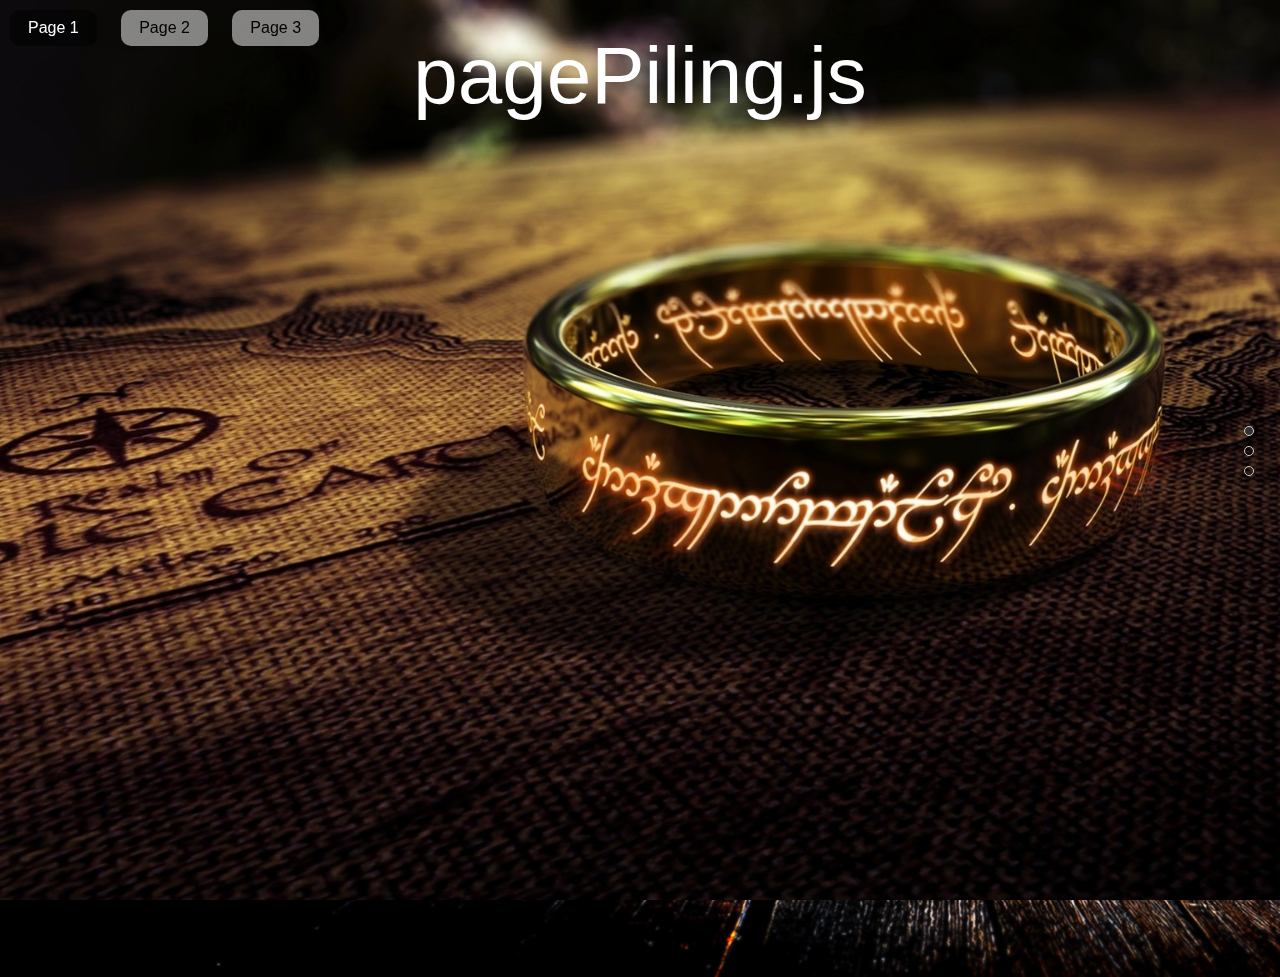
<file: assets/pagepiling/examples/backgrounds.html>
<!DOCTYPE html>
<html xmlns="http://www.w3.org/1999/xhtml">

<head>
	<meta http-equiv="Content-Type" content="text/html; charset=utf-8" />
	<title>pagePiling.js plugin - Backgrounds</title>
	<meta name="author" content="Alvaro Trigo Lopez" />
	<meta name="description" content="pagePiling.js plugin by Alvaro Trigo." />
	<meta name="keywords"  content="pile,piling,piling.js,stack,pages,scrolling,stacking,touch,fullpile,scroll,plugin,jquery" />
	<meta name="Resource-type" content="Document" />

	<link rel="stylesheet" type="text/css" href="../jquery.pagepiling.css" />
	<link rel="stylesheet" type="text/css" href="examples.css" />

	<script src="http://ajax.googleapis.com/ajax/libs/jquery/1.8.3/jquery.min.js"></script>

	<script type="text/javascript" src="../jquery.pagepiling.min.js"></script>
	<script type="text/javascript">
		var deleteLog = false;

		$(document).ready(function() {
	    	$('#pagepiling').pagepiling({
	    		menu: '#menu',
	    		anchors: ['page1', 'page2', 'page3'],
	    		navigation: {
		            'textColor': '#f2f2f2',
		            'bulletsColor': '#ccc',
		            'position': 'right',
		            'tooltips': ['Page 1', 'Page 2', 'Page 3', 'Page 4']
		        }
			});
	    });
    </script>

    <style>
    /* Style for our header texts
	* --------------------------------------- */
	h1{
		font-size: 5em;
		font-family: arial,helvetica;
		color: #fff;
		margin:0;
		padding:0;
	}

	/* Centered texts in each section
	* --------------------------------------- */
	.section{
		text-align:center;
	}


	/* Backgrounds will cover all the section
	* --------------------------------------- */
	#section1,
	#section2,
	#section3{
		background-size: cover;
	}

	/* Defining each section background and styles
	* --------------------------------------- */
	#section1{
		background-image: url(imgs/bg1.jpg);
	}
	#section2{
		background-image: url(imgs/bg2.jpg);
		padding: 6% 0 0 0;
	}
	#section3{
		background-image: url(imgs/bg3.jpg);
		padding: 6% 0 0 0;
	}
	#section3 h1{
		color: #000;
	}



	#section1 h1{
		position: absolute;
		left: 0;
		right: 0;
		margin: 0 auto;
		top: 30px;
		color: #fff;
	}

	#section2 .intro{
		position: absolute;
		left: 0;
		right: 0;
		margin: 0 auto;
		top: 30px;
	}
	#section2 h1,
	#section2 p{
		text-shadow: 1px 5px 20px #000;
	}

	#section3 h1,
	#section3 p{
		text-shadow: 1px 5px 20px #000;
		color: #fff;
	}

	#infoMenu li a{
			color: #fff;
	}
    </style>

</head>
<body>

	<ul id="menu">
		<li data-menuanchor="page1" class="active"><a href="#page1">Page 1</a></li>
		<li data-menuanchor="page2"><a href="#page2">Page 2</a></li>
		<li data-menuanchor="page3"><a href="#page3">Page 3</a></li>
	</ul>

	<div id="pagepiling">
	    <div class="section" id="section1">
	    	<h1>pagePiling.js</h1>
	    </div>
	    <div class="section" id="section2">
	    	<div class="intro">
	    		<h1>Backgrounds </h1>
	    		<p>Show it in full screen!</p>
	    	</div>
	    </div>
	    <div class="section" id="section3">
	    	<div class="intro">
	    		<h1>Just terrific!</h1>
	    		<p>Use the power of images</p>
	    	</div>
	    </div>
	</div>

</body>
</html>
</file>
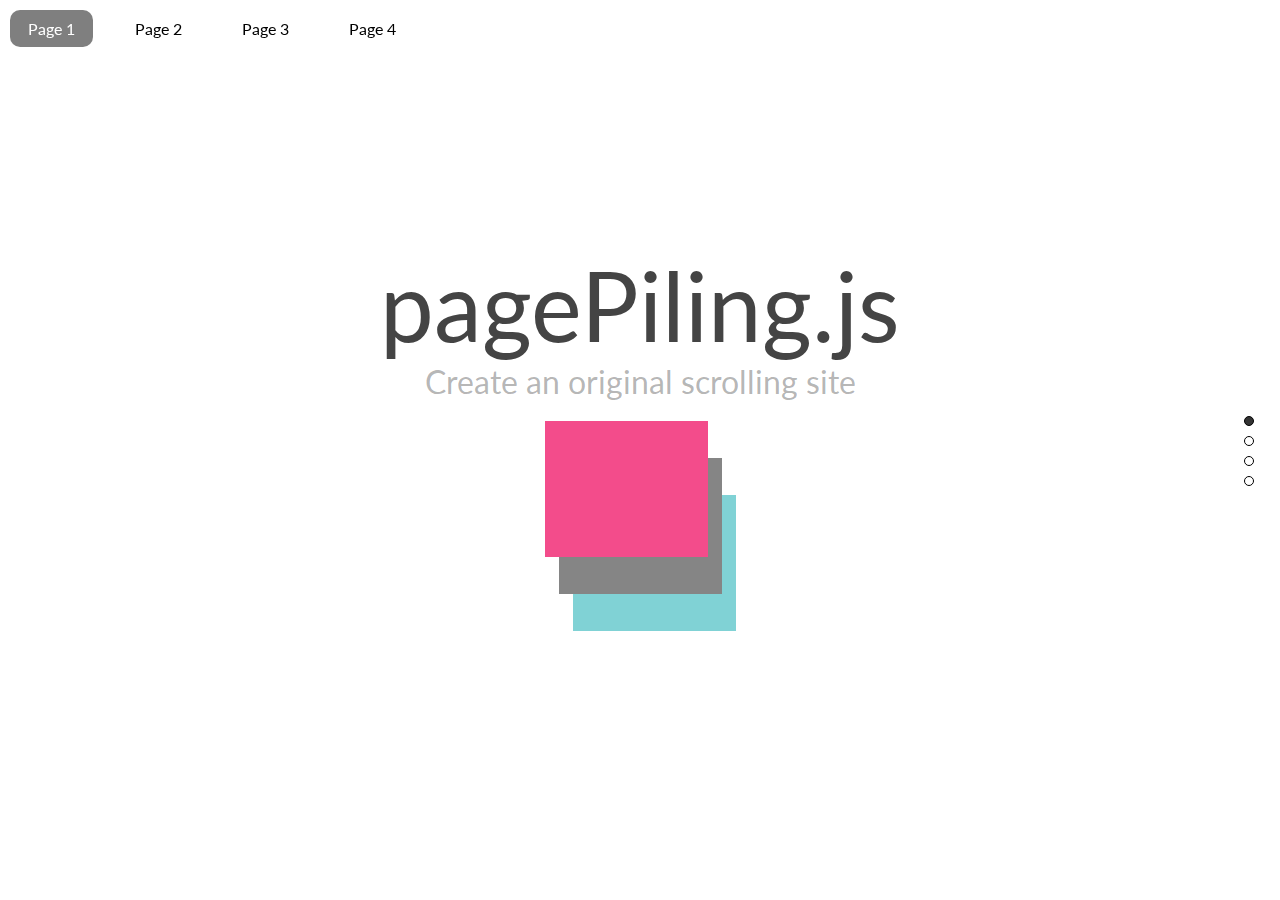
<file: assets/pagepiling/examples/demoPage.html>
<!DOCTYPE html>
<html xmlns="http://www.w3.org/1999/xhtml">

<head>
	<meta http-equiv="Content-Type" content="text/html; charset=utf-8" />
	<title>pagePiling.js plugin</title>
	<meta name="author" content="Alvaro Trigo Lopez" />
	<meta name="description" content="pagePiling.js plugin by Alvaro Trigo." />
	<meta name="keywords"  content="pile,piling,piling.js,stack,pages,scrolling,stacking,touch,fullpile,scroll,plugin,jquery" />
	<meta name="Resource-type" content="Document" />

	<link rel="stylesheet" type="text/css" href="http://fonts.googleapis.com/css?family=Lato:300,400,700" />
	<link rel="stylesheet" type="text/css" href="../jquery.pagepiling.css" />
	<link rel="stylesheet" type="text/css" href="examples.css" />

	<script src="http://ajax.googleapis.com/ajax/libs/jquery/1.8.3/jquery.min.js"></script>

	<script type="text/javascript" src="../jquery.pagepiling.min.js"></script>
	<script type="text/javascript">
		$(document).ready(function() {

			/*
			* Plugin intialization
			*/
	    	$('#pagepiling').pagepiling({
	    		menu: '#menu',
	    		anchors: ['page1', 'page2', 'page3', 'page4'],
			    sectionsColor: ['white', '#ee005a', '#2C3E50', '#39C'],
			    navigation: {
			    	'position': 'right',
			   		'tooltips': ['Page 1', 'Page 2', 'Page 3', 'Page 4']
			   	},
			    afterRender: function(){
			    	$('#pp-nav').addClass('custom');
			    },
			    afterLoad: function(anchorLink, index){
			    	if(index>1){
			    		$('#pp-nav').removeClass('custom');
			    	}else{
			    		$('#pp-nav').addClass('custom');
			    	}
			    }
			});


			/*
		    * Internal use of the demo website
		    */
		    $('#showExamples').click(function(e){
				e.stopPropagation();
				e.preventDefault();
				$('#examplesList').toggle();
			});

			$('html').click(function(){
				$('#examplesList').hide();
			});
	    });
    </script>


    <style>
    /* Section 1
	 * --------------------------------------- */
	#section1 h1{
		color: #444;
	}
	#section1 p{
		color: #333;
		color: rgba(0,0,0,0.3);
	}
	#section1 img{
		margin: 20px 0;
		opacity: 0.7;
	}

	/* Section 2
	 * --------------------------------------- */
	#section2 h1,
	#section2 p{
		z-index: 3;
	}
	#section2 p{
		opacity: 0.8;
	}

	#section2 #colors{
		right: 60px;
		bottom: 0;
		position: absolute;
		height: 413px;
		width: 258px;
		background-image: url(imgs/colors.gif);
		background-repeat: no-repeat;
	}

	/* Section 3
	 * --------------------------------------- */
	#section3 #colors{
		left: 60px;
		bottom: 0;
	}
	#section3 p{
		color: #757575;
	}

	#colors2,
	#colors3{
		position: absolute;
		height: 163px;
		width: 362px;
		z-index: 1;
		background-repeat: no-repeat;
		left: 0;
		margin: 0 auto;
		right: 0;
	}
	#colors2{
		background-image: url(imgs/colors2.gif);
		top:0;
	}
	#colors3{
		background-image: url(imgs/colors3.gif);
		bottom:0;
	}

	/* Section 4
	 * --------------------------------------- */
	#section4 p{
		opacity: 0.6;
	}

	/* Overwriting fullPage.js tooltip color
	* --------------------------------------- */
	#pp-nav.custom .pp-tooltip{
		color: #AAA;
	}
	#markup{
		display: block;
		width: 450px;
		margin: 20px auto;
		text-align: left;
	}

</style>

</head>
<body>
	<ul id="menu">
		<li data-menuanchor="page1" class="active"><a href="#page1">Page 1</a></li>
		<li data-menuanchor="page2"><a href="#page2">Page 2</a></li>
		<li data-menuanchor="page3"><a href="#page3">Page 3</a></li>
		<li data-menuanchor="page4"><a href="#page4">Page 4</a></li>
	</ul>


	<div id="pagepiling">
	    <div class="section" id="section1">
	    	<h1>pagePiling.js</h1>
			<p>Create an original scrolling site</p>
			<img src="imgs/pagePiling-plugin.gif" alt="pagePiling" />
			<br />

	    </div>
	    <div class="section" id="section2">
	    	<div class="intro">
	    		<div id="colors"></div>
	    		<h1>jQuery plugin</h1>
	    		<p>Pile your sections one over another and access them scrolling or by URL!</p>
	    		<div id="markup">
	    			<script src="https://gist.github.com/alvarotrigo/4a87a4b8757d87df8a72.js"></script>
	    		</div>
	    	</div>
	    </div>
	    <div class="section" id="section3">
	    	<div class="intro">
	    		<h1>Configurable</h1>
	    		<p>Plenty of options, methods and callbacks to use.</p>
	    		<div id="colors2"></div>
	    		<div id="colors3"></div>
	    	</div>
	    </div>
	    <div class="section" id="section4">
	    	<div class="intro">
	    		<h1>Compatible</h1>
	    		<p>Designed to work on tablet and mobile devices.</p>
	    		<p>Oh! And its compatible with old browsers such as IE 8 or Opera 12!</p>
	    	</div>
	    </div>
	</div>

</body>
</html>
</file>
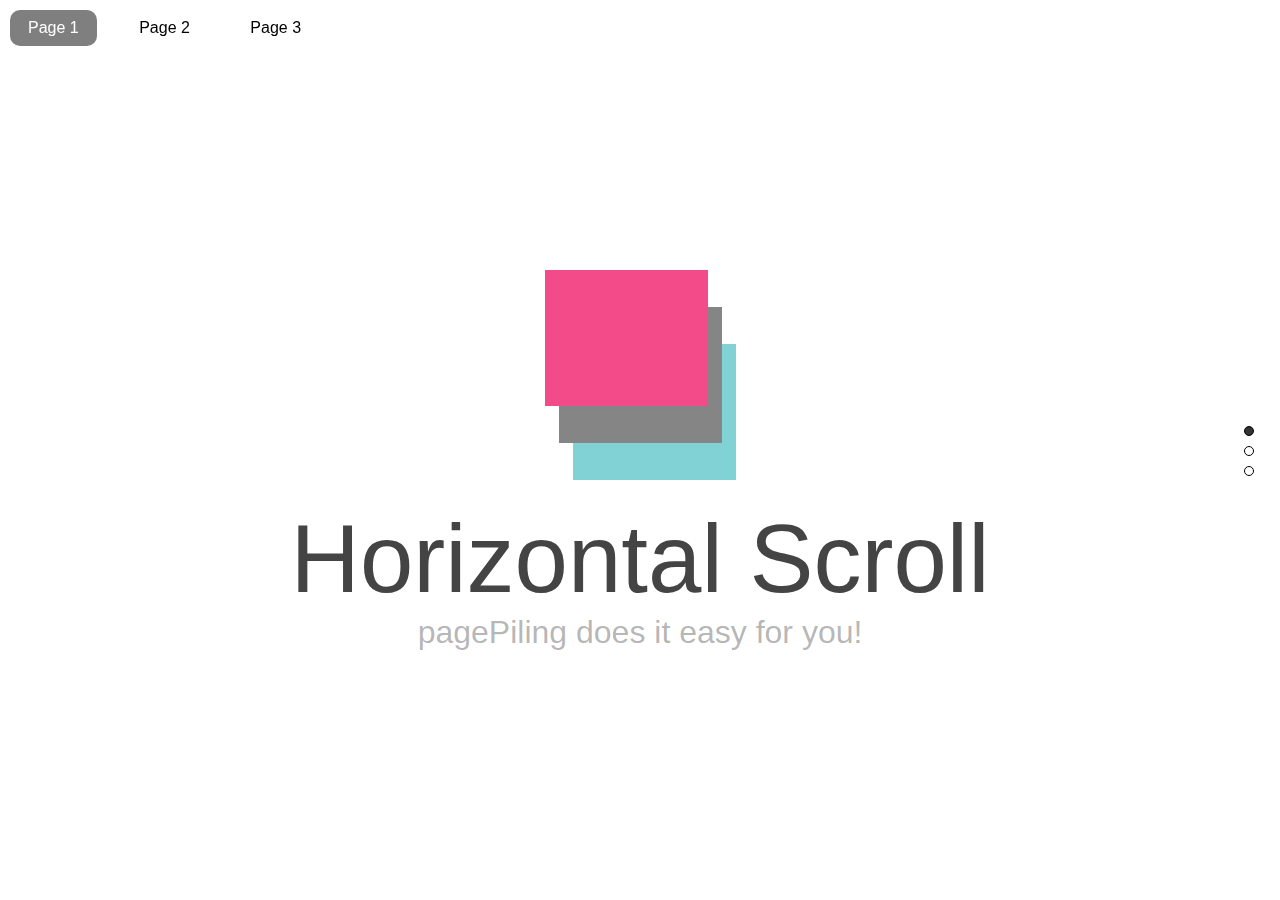
<file: assets/pagepiling/examples/horizontalScroll.html>
<!DOCTYPE html>
<html xmlns="http://www.w3.org/1999/xhtml">

<head>
	<meta http-equiv="Content-Type" content="text/html; charset=utf-8" />
	<title>pagePiling.js plugin - Horizontal scroll</title>
	<meta name="author" content="Alvaro Trigo Lopez" />
	<meta name="description" content="pagePiling.js plugin by Alvaro Trigo." />
	<meta name="keywords"  content="pile,piling,piling.js,stack,pages,scrolling,stacking,touch,fullpile,scroll,plugin,jquery" />
	<meta name="Resource-type" content="Document" />

	<link rel="stylesheet" type="text/css" href="../jquery.pagepiling.css" />
	<link rel="stylesheet" type="text/css" href="examples.css" />

	<script src="http://ajax.googleapis.com/ajax/libs/jquery/1.8.3/jquery.min.js"></script>

	<script type="text/javascript" src="../jquery.pagepiling.min.js"></script>
	<script type="text/javascript">
		$(document).ready(function() {
			/*
			* Plugin intialization
			*/
	    	$('#pagepiling').pagepiling({
	          	direction: 'horizontal',
	    		menu: '#menu',
	    		anchors: ['page1', 'page2', 'page3', 'page4'],
			    sectionsColor: ['white', '#ee005a', '#2C3E50', '#39C'],
			    navigation: {
			    	'position': 'right',
			   		'tooltips': ['Page 1', 'Page 2', 'Page 3', 'Pgae 4']
			   	},
			    afterRender: function(){
			    	$('#pp-nav').addClass('custom');
			    },
			    afterLoad: function(anchorLink, index){
			    	if(index>1){
			    		$('#pp-nav').removeClass('custom');
			    	}else{
			    		$('#pp-nav').addClass('custom');
			    	}
			    }
			});
	    });
    </script>


    <style>
	#section1 img{
		margin: 20px 0;
		opacity: 0.7;
	}
	/* colors
	 * --------------------------------------- */
	#colors2,
	#colors3{
		position: absolute;
		height: 163px;
		width: 362px;
		z-index: 1;
		background-repeat: no-repeat;
		left: 0;
		margin: 0 auto;
		right: 0;
	}
	#colors2{
		background-image: url(imgs/colors2.gif);
		top:0;
	}
	#colors3{
		background-image: url(imgs/colors3.gif);
		bottom:0;
	}


	/* Overwriting fullPage.js tooltip color
	* --------------------------------------- */
	#pp-nav.custom .pp-tooltip{
		color: #AAA;
	}

</style>

</head>
<body>
	<ul id="menu">
		<li data-menuanchor="page1" class="active"><a href="#page1">Page 1</a></li>
		<li data-menuanchor="page2"><a href="#page2">Page 2</a></li>
		<li data-menuanchor="page3"><a href="#page3">Page 3</a></li>
	</ul>


	<div id="pagepiling">
	    <div class="section" id="section1">
	    	<img src="imgs/pagePiling-plugin.gif" alt="pagePiling" />
			<br />

	    	<h1>Horizontal Scroll</h1>
			<p>pagePiling does it easy for you!</p>

	    </div>
	    <div class="section">
	    	<div class="intro">
	    		<h1>Simple to use</h1>
	    		<p>Just use the option direction: 'horizontal' to have it working!</p>
	    	</div>
	    </div>
	    <div class="section" id="section3">
	    	<div class="intro">
	    		<h1>Isn't it great?</h1>
	    		<p>Just as you expected!</p>
	    		<div id="colors2"></div>
	    		<div id="colors3"></div>
	    	</div>
	    </div>
	</div>

</body>
</html>
</file>
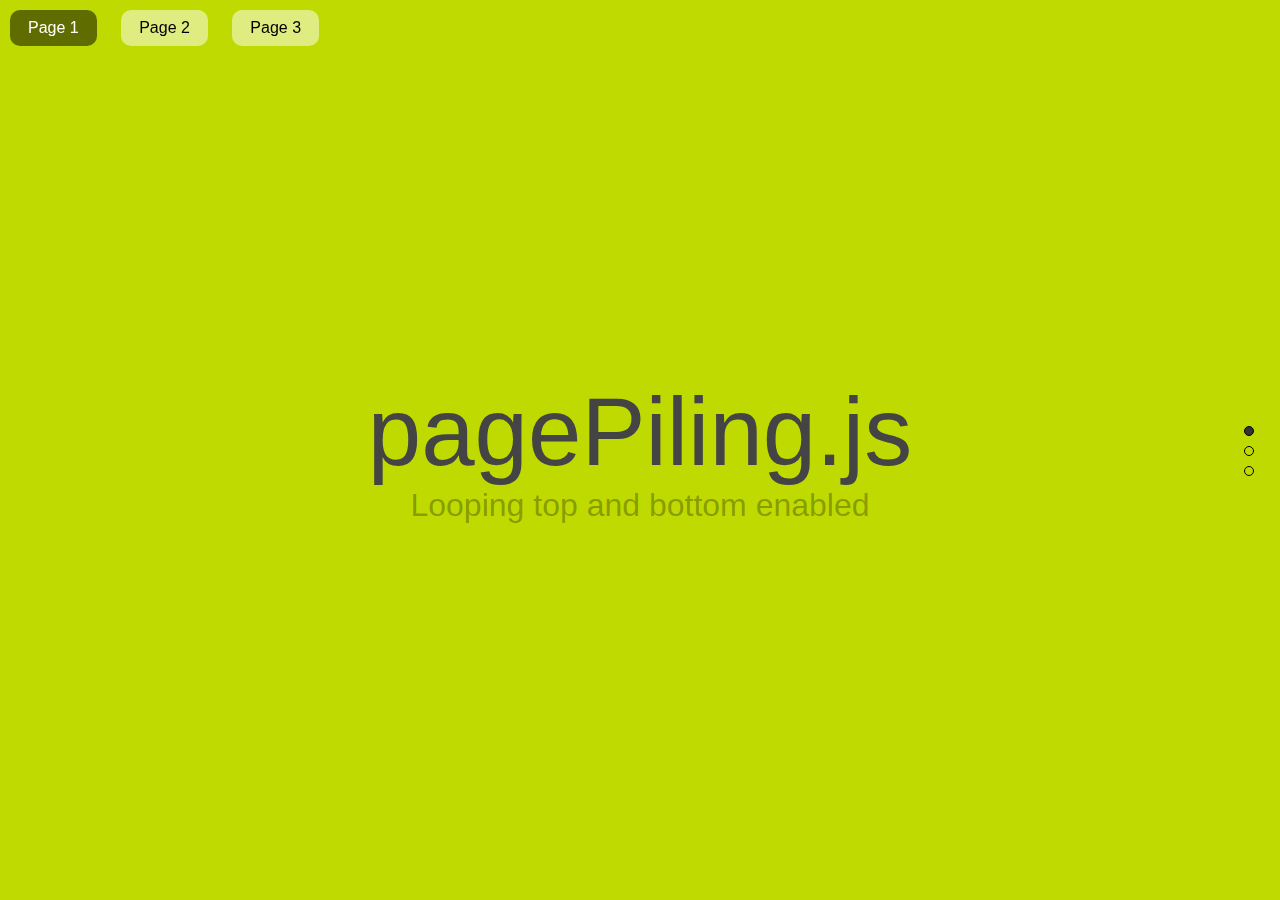
<file: assets/pagepiling/examples/looping.html>
<!DOCTYPE html>
<html xmlns="http://www.w3.org/1999/xhtml">

<head>
	<meta http-equiv="Content-Type" content="text/html; charset=utf-8" />
	<title>pagePiling.js plugin - Looping</title>
	<meta name="author" content="Alvaro Trigo Lopez" />
	<meta name="description" content="pagePiling.js plugin by Alvaro Trigo." />
	<meta name="keywords"  content="pile,piling,piling.js,stack,pages,scrolling,stacking,touch,fullpile,scroll,plugin,jquery" />
	<meta name="Resource-type" content="Document" />

	<link rel="stylesheet" type="text/css" href="../jquery.pagepiling.css" />
	<link rel="stylesheet" type="text/css" href="examples.css" />

	<script src="http://ajax.googleapis.com/ajax/libs/jquery/1.8.3/jquery.min.js"></script>

	<script type="text/javascript" src="../jquery.pagepiling.min.js"></script>
	<script type="text/javascript">
		var deleteLog = false;

		$(document).ready(function() {
	    	$('#pagepiling').pagepiling({
	    		menu: '#menu',
	    		anchors: ['page1', 'page2', 'page3'],
			    sectionsColor: ['#bfda00', '#2ebe21', '#2C3E50', '#51bec4'],
			    loopTop: true,
			    loopBottom: true
			});
	    });
    </script>
</head>
<body>

	<ul id="menu">
		<li data-menuanchor="page1" class="active"><a href="#page1">Page 1</a></li>
		<li data-menuanchor="page2"><a href="#page2">Page 2</a></li>
		<li data-menuanchor="page3"><a href="#page3">Page 3</a></li>
	</ul>

	<div id="pagepiling">
	    <div class="section" id="section1">
	    	<h1>pagePiling.js</h1>
			<p>Looping top and bottom enabled</p>
	    </div>
	    <div class="section" id="section2">
	    	<div class="intro">
	    		<h1>Looping!</h1>
				<p>Go to the first section and scroll up or to the last one and scroll down to see how it works.</p>
	    	</div>
	    </div>
	    <div class="section" id="section4">
	    	<div class="intro">
	    		<h1>Scroll Down</h1>
				<p>And it will loop to the first section</p>
	    	</div>
	    </div>
	</div>

</body>
</html>
</file>
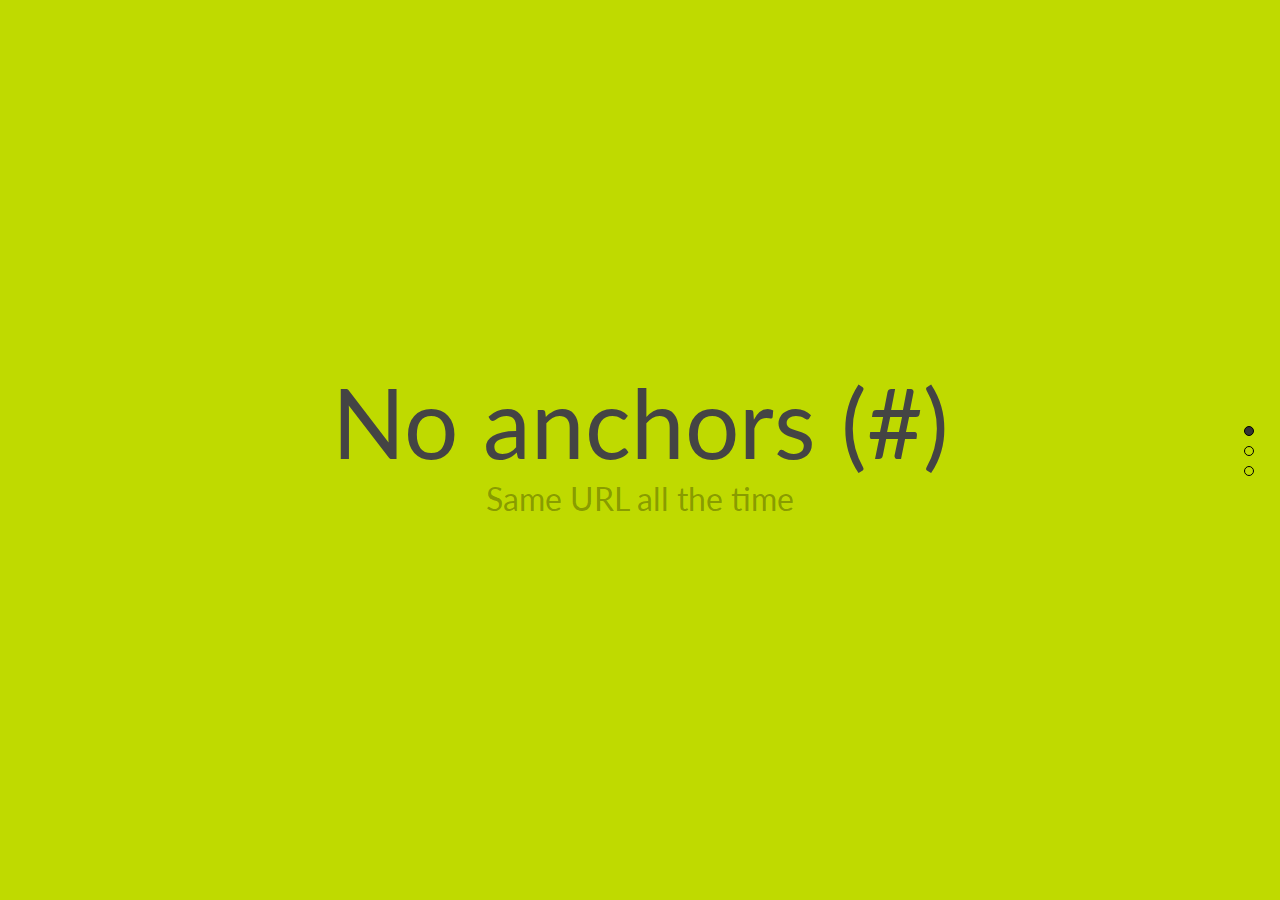
<file: assets/pagepiling/examples/noAnchors.html>
<!DOCTYPE html>
<html xmlns="http://www.w3.org/1999/xhtml">

<head>
	<meta http-equiv="Content-Type" content="text/html; charset=utf-8" />
	<title>pagePiling.js plugin - No anchor</title>
	<meta name="author" content="Alvaro Trigo Lopez" />
	<meta name="description" content="pagePiling.js plugin by Alvaro Trigo." />
	<meta name="keywords"  content="pile,piling,piling.js,stack,pages,scrolling,stacking,touch,fullpile,scroll,plugin,jquery" />
	<meta name="Resource-type" content="Document" />

	<link rel="stylesheet" type="text/css" href="http://fonts.googleapis.com/css?family=Lato:300,400,700" />
	<link rel="stylesheet" type="text/css" href="../jquery.pagepiling.css" />
	<link rel="stylesheet" type="text/css" href="examples.css" />

	<script src="http://ajax.googleapis.com/ajax/libs/jquery/1.8.3/jquery.min.js"></script>

	<script type="text/javascript" src="../jquery.pagepiling.min.js"></script>
	<script type="text/javascript">
		$(document).ready(function() {
	    	$('#pagepiling').pagepiling({
			    sectionsColor: ['#bfda00', '#2ebe21', '#2C3E50', '#51bec4'],
			    navigation: {
			    	'position': 'right',
			   		'tooltips': ['Page 1', 'Page 2', 'Page 3', 'Page 4']
			   	}
			});
	    });
    </script>
</head>
<body>
	<div id="pagepiling">
	    <div class="section" id="section1">
	    	<h1>No anchors (#)</h1>
			<p>Same URL all the time</p>
			<br />
	    </div>
	    <div class="section" id="section2">
	    	<div class="intro">
	    		<h1>Simple</h1>
				<p>Sections won't contain anchor links. It's more simple to configure but a bit more restrictive.</p>
	    	</div>
	    </div>
	    <div class="section" id="section4">
	    	<div class="intro">
	    		<h1>URL without /#</h1>
				<p>But back button won't work!</p>
	    	</div>
	    </div>
	</div>

</body>
</html>
</file>
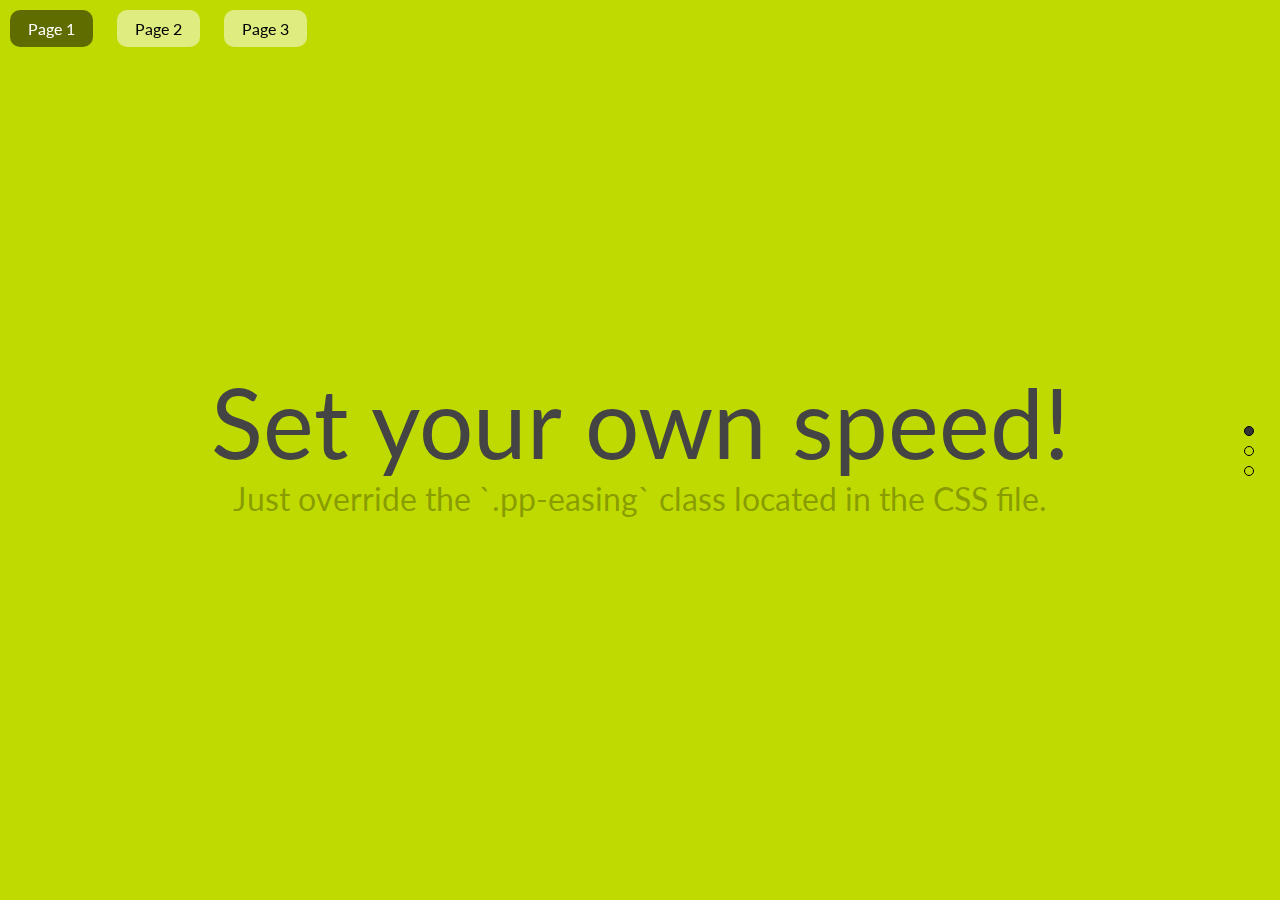
<file: assets/pagepiling/examples/scrollingSpeed.html>
<!DOCTYPE html>
<html xmlns="http://www.w3.org/1999/xhtml">

<head>
	<meta http-equiv="Content-Type" content="text/html; charset=utf-8" />
	<title>pagePiling.js plugin - Scrolling speed</title>
	<meta name="author" content="Alvaro Trigo Lopez" />
	<meta name="description" content="pagePiling.js plugin by Alvaro Trigo." />
	<meta name="keywords"  content="pile,piling,piling.js,stack,pages,scrolling,stacking,touch,fullpile,scroll,plugin,jquery" />
	<meta name="Resource-type" content="Document" />

	<link rel="stylesheet" type="text/css" href="http://fonts.googleapis.com/css?family=Lato:300,400,700" />
	<link rel="stylesheet" type="text/css" href="../jquery.pagepiling.css" />
	<link rel="stylesheet" type="text/css" href="examples.css" />

	<script src="http://ajax.googleapis.com/ajax/libs/jquery/1.8.3/jquery.min.js"></script>

	<script type="text/javascript" src="../jquery.pagepiling.min.js"></script>
	<script type="text/javascript">
		$(document).ready(function() {
	    	$('#pagepiling').pagepiling({
	    		menu: '#menu',
	    		anchors: ['page1', 'page2', 'page3', 'page4'],
			    sectionsColor: ['#bfda00', '#2ebe21', '#2C3E50', '#51bec4'],
			    navigation: {
			    	'position': 'right',
			   		'tooltips': ['Page 1', 'Page 2', 'Page 3', 'Pgae 4']
			   	}
			});
	    });
    </script>

    <style>
    	.pp-easing {
		    -webkit-transition: all 3000ms cubic-bezier(0.550, 0.085, 0.000, 0.990);
		    -moz-transition: all 3000ms cubic-bezier(0.550, 0.085, 0.000, 0.990);
		    -o-transition: all 3000ms cubic-bezier(0.550, 0.085, 0.000, 0.990);
		    transition: all 3000ms cubic-bezier(0.550, 0.085, 0.000, 0.990);
		    /* custom */
		    -webkit-transition-timing-function: cubic-bezier(0.550, 0.085, 0.000, 0.990);
		    -moz-transition-timing-function: cubic-bezier(0.550, 0.085, 0.000, 0.990);
		    -o-transition-timing-function: cubic-bezier(0.550, 0.085, 0.000, 0.990);
		    transition-timing-function: cubic-bezier(0.550, 0.085, 0.000, 0.990);
		    /* custom */
		}

    </style>
</head>
<body>
	<ul id="menu">
		<li data-menuanchor="page1" class="active"><a href="#page1">Page 1</a></li>
		<li data-menuanchor="page2"><a href="#page2">Page 2</a></li>
		<li data-menuanchor="page3"><a href="#page3">Page 3</a></li>
	</ul>

	<div id="pagepiling">
	    <div class="section" id="section1">
	    	<h1>Set your own speed!</h1>
			<p>Just override the `.pp-easing` class located in the CSS file.</p>
			<br />
	    </div>
	    <div class="section" id="section2">
	    	<div class="intro">
	    		<h1>Using jQuery?</h1>
				<p>When using css3:false, use the `scrollingSpeed` option to set the animation speed for jQuery animations.</p>
	    	</div>
	    </div>
	    <div class="section" id="section4">
	    	<div class="intro">
	    		<h1>Customizable</h1>
				<p>You can even change the kind of animation!</p>
	    	</div>
	    </div>
	</div>

</body>
</html>
</file>
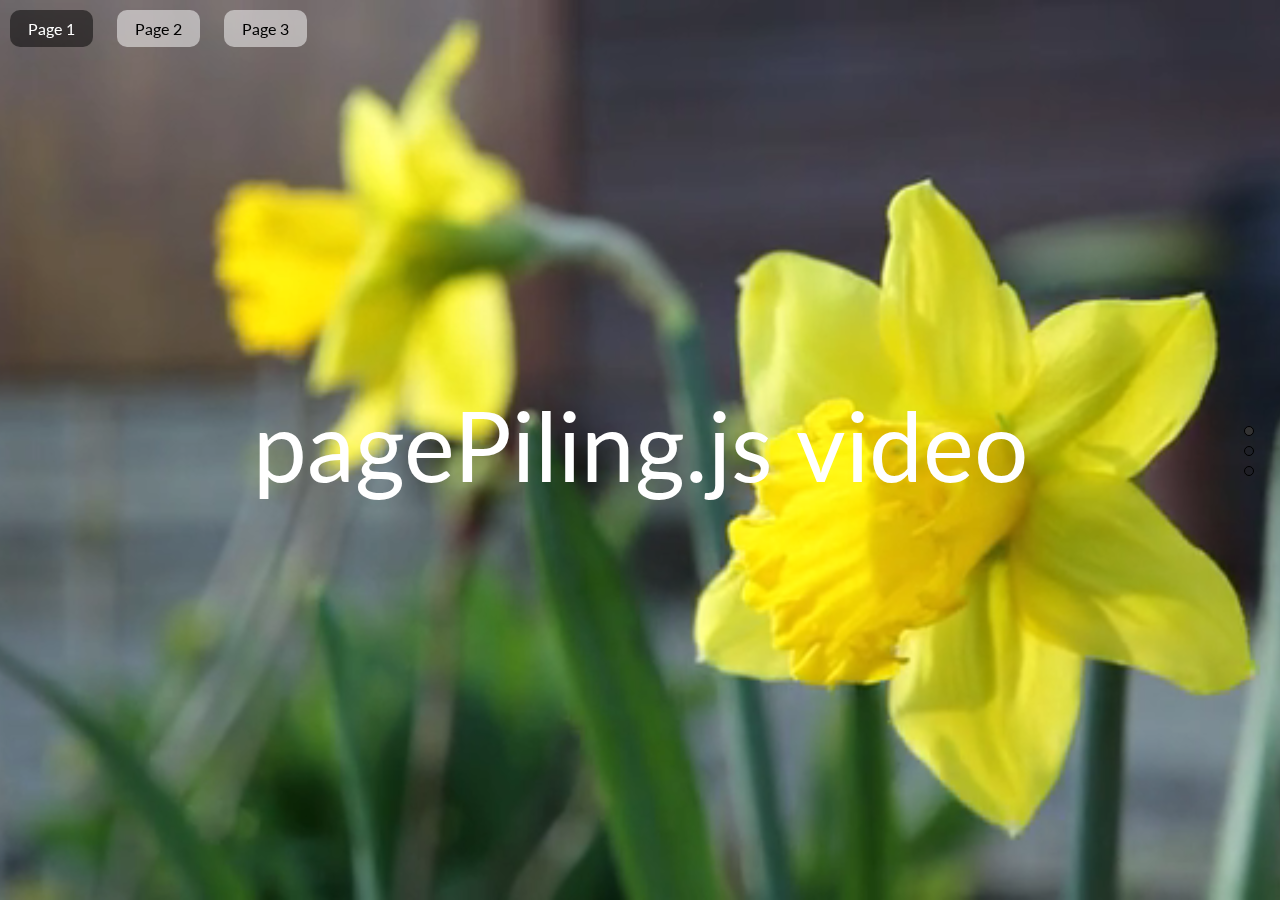
<file: assets/pagepiling/examples/videoBackground.html>
<!DOCTYPE html>
<html xmlns="http://www.w3.org/1999/xhtml">

<head>
	<meta http-equiv="Content-Type" content="text/html; charset=utf-8" />
	<title>pagePiling.js plugin - Video Background</title>
	<meta name="author" content="Alvaro Trigo Lopez" />
	<meta name="description" content="pagePiling.js plugin by Alvaro Trigo." />
	<meta name="keywords"  content="pile,piling,piling.js,stack,pages,scrolling,stacking,touch,fullpile,scroll,plugin,jquery" />
	<meta name="Resource-type" content="Document" />

	<link rel="stylesheet" type="text/css" href="http://fonts.googleapis.com/css?family=Lato:300,400,700" />
	<link rel="stylesheet" type="text/css" href="../jquery.pagepiling.css" />
	<link rel="stylesheet" type="text/css" href="examples.css" />

	<script src="http://ajax.googleapis.com/ajax/libs/jquery/1.8.3/jquery.min.js"></script>

	<script type="text/javascript" src="../jquery.pagepiling.min.js"></script>
	<script type="text/javascript">
		$(document).ready(function() {
	    	$('#pagepiling').pagepiling({
	    		menu: '#menu',
	    		anchors: ['page1', 'page2', 'page3', 'page4'],
			    sectionsColor: ['#bfda00', '#2ebe21', '#2C3E50', '#51bec4'],
			    navigation: {
			    	'position': 'right',
			   		'tooltips': ['Page 1', 'Page 2', 'Page 3', 'Page 4']
			   	},
			   	afterRender: function(){
					//playing the video
					$('video').get(0).play();
				}
			});
	    });
    </script>

    <style>
    	/* Centered texts in each section
		* --------------------------------------- */
		.section{
			text-align:center;
		}

		#myVideo{
			position: absolute;
			z-index: 4;
			right: 0;
			bottom: 0;
			top:0;
			right:0;
			width: 100%;
			height: 100%;
			background-size: 100% 100%;
	 		background-color: black; /* in case the video doesn't fit the whole page*/
	  		background-image: /* our video */;
	  		background-position: center center;
	  		background-size: contain;
	   		object-fit: cover; /*cover video background */
		}

		/* Layer with position absolute in order to have it over the video
		* --------------------------------------- */
		#section1 .layer{
			position: absolute;
			z-index: 5;
			width: 100%;
			left: 0;
			top: 43%;
			height: 100%;
		}

		#section1 h1{
			color:#fff;
		}

		#infoMenu li a{
			color: #fff;
		}

		#section1{
			overflow: hidden;
		}


    </style>
</head>
<body>
	<ul id="menu">
		<li data-menuanchor="page1" class="active"><a href="#page1">Page 1</a></li>
		<li data-menuanchor="page2"><a href="#page2">Page 2</a></li>
		<li data-menuanchor="page3"><a href="#page3">Page 3</a></li>
	</ul>

	<div id="pagepiling">
	    <div class="section" id="section1">
	    	<video autoplay loop muted id="myVideo">
				<source src="imgs/flowers.mp4" type="video/mp4">
				<source src="imgs/flowers.webm" type="video/webm">
			</video>
			<div class="layer">
				<h1>pagePiling.js video</h1>
			</div>
	    </div>
	    <div class="section" id="section2">
	    	<div class="intro">
	    		<h1>No limits</h1>
				<p>Anything is possible with pagePiling.js!</p>
	    	</div>
	    </div>
	    <div class="section" id="section4">
	    	<div class="intro">
	    		<h1>afterRender</h1>
				<p>Don't forget to use afterRender callback for it!</p>
	    	</div>
	    </div>
	</div>

</body>
</html>
</file>
<file: assets/pagepiling/examples/examples.css>
@CHARSET "ISO-8859-1";
/* Reset CSS
 * --------------------------------------- */
body,div,dl,dt,dd,ul,ol,li,h1,h2,h3,h4,h5,h6,pre,
form,fieldset,input,textarea,p,blockquote,th,td {
    padding: 0;
    margin: 0;
}
a{
	text-decoration:none;
}
table {
    border-spacing: 0;
}
fieldset,img {
    border: 0;
}
address,caption,cite,code,dfn,em,strong,th,var {
    font-weight: normal;
    font-style: normal;
}
strong{
	font-weight: bold;
}
ol,ul {
    list-style: none;
    margin:0;
    padding:0;
}
caption,th {
    text-align: left;

}
h1,h2,h3,h4,h5,h6 {
    font-weight: normal;
    font-size: 100%;
    margin:0;
    padding:0;
    color:#f2f2f2;
}
q:before,q:after {
    content:'';
}
abbr,acronym { border: 0;
}

/* Custom CSS
 * --------------------------------------- */
body{
	font-family: 'Lato', Calibri, Arial, sans-serif;
	color: #f2f2f2;
}
h1{
	font-size: 6em;
}
p{
	font-size: 2em;
}
.section{
	text-align: center;
}

/* Menu
 * --------------------------------------- */
#menu li {
	display:inline-block;
	margin: 10px;
	color: #000;
	background:#fff;
	background: rgba(255,255,255, 0.5);
	-webkit-border-radius: 10px;
            border-radius: 10px;
}
#menu li.active{
	background:#666;
	background: rgba(0,0,0, 0.5);
	color: #fff;
}
#menu li a{
	text-decoration:none;
	color: #000;
}
#menu li.active a:hover{
	color: #000;
}
#menu li:hover{
	background: rgba(255,255,255, 0.8);
}
#menu li a,
#menu li.active a{
	padding: 9px 18px;
	display:block;
}
#menu li.active a{
	color: #fff;
}
#menu{
	position:fixed;
	top:0;
	left:0;
	height: 40px;
	z-index: 70;
	width: 100%;
	padding: 0;
	margin:0;
}


.intro p{
	width: 50%;
	margin: 0 auto;
	font-size: 1.5em;
}
.twitter-share-button{
	position: fixed !important;
	z-index: 99;
	right: 149px;
	top: 9px;
}

#download{
	margin: 10px 0 0 0;
	padding: 15px 10px;
	color: #fff;
	text-shadow: 0 -1px 0 rgba(0,0,0,0.25);
	background-color: #49afcd;
	background-image: -moz-linear-gradient(top, #5bc0de, #2f96b4);
	background-image: -ms-linear-gradient(top, #5bc0de, #2f96b4);
	background-image: -webkit-gradient(linear,0 0,0 100%,from( #5bc0de),to( #2f96b4));
	background-image: -webkit-linear-gradient(top, #5bc0de, #2f96b4);
	background-image: -o-linear-gradient(top, #5bc0de, #2f96b4);
	background-image: linear-gradient(top, #5bc0de, #2f96b4);
	background-repeat: repeat-x;
	filter: progid:DXImageTransform.Microsoft.gradient(startColorstr='#5bc0de', endColorstr='#2f96b4', GradientType=0);
	border-color: #2f96b4 #2f96b4 #1f6377;
	border-color: rgba(0,0,0,.1) rgba(0,0,0,.1) rgba(0,0,0,.25);
	filter: progid:DXImageTransform.Microsoft.gradient(enabled=false);

	-webkit-border-radius: 6px;
	-moz-border-radius: 6px;
	border-radius: 6px;
	vertical-align: middle;
	cursor: pointer;
	display: inline-block;
	-webkit-box-shadow: inset 0 1px 0 rgba(255,255,255,0.2),0 1px 2px rgba(0,0,0,0.05);
	-moz-box-shadow: inset 0 1px 0 rgba(255,255,255,0.2),0 1px 2px rgba(0,0,0,0.05);
	box-shadow: inset 0 1px 0 rgba(255,255,255,0.2),0 1px 2px rgba(0,0,0,0.05);
}
#download a{
	text-decoration:none;
	color:#fff;
}
#download:hover{
	text-shadow: 0 -1px 0 rgba(0,0,0,.25);
	background-color: #2F96B4;
	background-position: 0 -15px;
	-webkit-transition: background-position .1s linear;
	-moz-transition: background-position .1s linear;
	-ms-transition: background-position .1s linear;
	-o-transition: background-position .1s linear;
	transition: background-position .1s linear;
}

#infoMenu{
	height: 20px;
	color: #f2f2f2;
	position:fixed;
	z-index:70;
	bottom:0;
	width:100%;
	text-align:right;
	font-size:0.9em;
	padding:8px 0 8px 0;
}
#infoMenu ul{
	padding: 0 40px;
}
#infoMenu li a{
	display: block;
	margin: 0 22px 0 0;
	color: #333;
}
#infoMenu li a:hover{
	text-decoration:underline;
}
#infoMenu li{
	display:inline-block;
	position:relative;
}
#examplesList{
	display:none;
	background: #282828;
	-webkit-border-radius: 6px;
	-moz-border-radius: 6px;
	border-radius: 6px;
	padding: 20px;
	float: left;
	position: absolute;
	bottom: 29px;
	right: 0;
	width:638px;
	text-align:left;
}
#examplesList ul{
	padding:0;
}
#examplesList ul li{
	display:block;
	margin: 5px 0;
}
#examplesList ul li a{
	color: #BDBDBD;
	margin:0;
}
#examplesList ul li a:hover{
	color: #f2f2f2;
}
#examplesList .column{
	float: left;
	margin: 0 20px 0 0;
}
#examplesList h3{
	color: #f2f2f2;
	font-size: 1.2em;
	margin: 0 0 15px 0;
	border-bottom: 1px solid rgba(0, 0, 0, 0.4);
	-webkit-box-shadow: 0 1px 0 rgba(255, 255, 255, 0.1);
	-moz-box-shadow: 0 1px 0 rgba(255,255,255,0.1);
	box-shadow: 0 1px 0 rgba(255, 255, 255, 0.1);
	padding: 0 0 5px 0;
}

/* Section 1
 * --------------------------------------- */
#section1 h1{
	color: #444;
}
#section1 p{
	color: #333;
	color: rgba(0,0,0,0.3);
}
#section1 img{
	margin: 20px 0;
	opacity: 0.7;
}

/* Section 2
 * --------------------------------------- */
#section2 h1,
#section2 p{
	z-index: 3;
}
#section2 p{
	opacity: 0.8;
}

#section2 #colors{
	right: 60px;
	bottom: 0;
	position: absolute;
	height: 413px;
	width: 258px;
	background-image: url(imgs/colors.gif);
	background-repeat: no-repeat;
}

/* Section 3
 * --------------------------------------- */
#section3 #colors{
	left: 60px;
	bottom: 0;
}
#section3 p{
	color: #757575;
}

#colors2,
#colors3{
	position: absolute;
	height: 163px;
	width: 362px;
	z-index: 1;
	background-repeat: no-repeat;
	left: 0;
	margin: 0 auto;
	right: 0;
}
#colors2{
	background-image: url(imgs/colors2.gif);
	top:0;
}
#colors3{
	background-image: url(imgs/colors3.gif);
	bottom:0;
}

/* Section 4
 * --------------------------------------- */
#section4 p{
	opacity: 0.6;
}

/* Overwriting fullPage.js tooltip color
* --------------------------------------- */
#pp-nav.custom .pp-tooltip{
	color: #AAA;
}


.twitter-share-button{
	position: fixed;
	z-index: 99;
	right: 149px;
	top: 9px;
}
#starGithub{
	position: fixed;
	z-index: 99;
	right: 264px;
	top: 9px;
	width: 90px;
}
</file>
